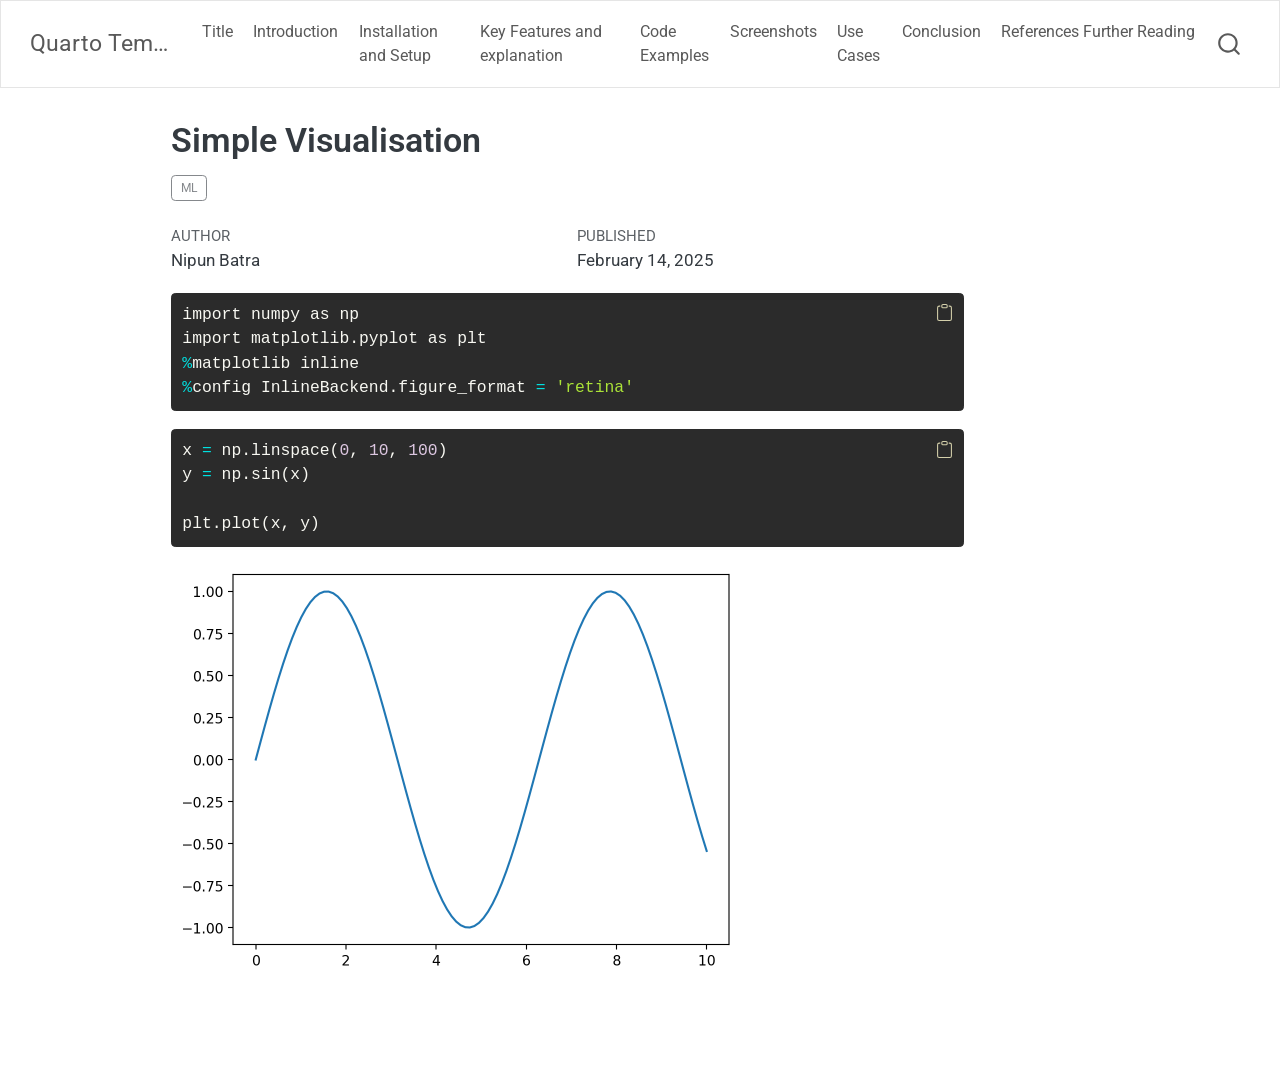
<file: posts/visualisation.html>
<!DOCTYPE html>
<html xmlns="http://www.w3.org/1999/xhtml" lang="en" xml:lang="en"><head>

<meta charset="utf-8">
<meta name="generator" content="quarto-1.9.37">

<meta name="viewport" content="width=device-width, initial-scale=1.0, user-scalable=yes">

<meta name="author" content="Nipun Batra">
<meta name="dcterms.date" content="2025-02-14">

<title>Simple Visualisation – Quarto Template</title>
<style>
/* Default styles provided by pandoc.
** See https://pandoc.org/MANUAL.html#variables-for-html for config info.
*/
code{white-space: pre-wrap;}
span.smallcaps{font-variant: small-caps;}
div.columns{display: flex; gap: min(4vw, 1.5em);}
div.column{flex: auto; overflow-x: auto;}
div.hanging-indent{margin-left: 1.5em; text-indent: -1.5em;}
ul.task-list{list-style: none;}
ul.task-list li input[type="checkbox"] {
  width: 0.8em;
  margin: 0 0.8em 0.2em -1em; /* quarto-specific, see https://github.com/quarto-dev/quarto-cli/issues/4556 */ 
  vertical-align: middle;
}
/* CSS for syntax highlighting */
html { -webkit-text-size-adjust: 100%; }
pre > code.sourceCode { white-space: pre; position: relative; }
pre > code.sourceCode > span { display: inline-block; line-height: 1.25; }
pre > code.sourceCode > span:empty { height: 1.2em; }
.sourceCode { overflow: visible; }
code.sourceCode > span { color: inherit; text-decoration: inherit; }
div.sourceCode { margin: 1em 0; }
pre.sourceCode { margin: 0; }
@media screen {
div.sourceCode { overflow: auto; }
}
@media print {
pre > code.sourceCode { white-space: pre-wrap; }
pre > code.sourceCode > span { text-indent: -5em; padding-left: 5em; }
}
pre.numberSource code
  { counter-reset: source-line 0; }
pre.numberSource code > span
  { position: relative; left: -4em; counter-increment: source-line; }
pre.numberSource code > span > a:first-child::before
  { content: counter(source-line);
    position: relative; left: -1em; text-align: right; vertical-align: baseline;
    border: none; display: inline-block;
    -webkit-touch-callout: none; -webkit-user-select: none;
    -khtml-user-select: none; -moz-user-select: none;
    -ms-user-select: none; user-select: none;
    padding: 0 4px; width: 4em;
  }
pre.numberSource { margin-left: 3em;  padding-left: 4px; }
div.sourceCode
  {   }
@media screen {
pre > code.sourceCode > span > a:first-child::before { text-decoration: underline; }
}
</style>


<script src="../site_libs/quarto-nav/quarto-nav.js"></script>
<script src="../site_libs/quarto-nav/headroom.min.js"></script>
<script src="../site_libs/clipboard/clipboard.min.js"></script>
<script src="../site_libs/quarto-search/autocomplete.umd.js"></script>
<script src="../site_libs/quarto-search/fuse.min.js"></script>
<script src="../site_libs/quarto-search/quarto-search.js"></script>
<meta name="quarto:offset" content="../">
<script src="../site_libs/quarto-html/quarto.js" type="module"></script>
<script src="../site_libs/quarto-html/tabsets/tabsets.js" type="module"></script>
<script src="../site_libs/quarto-html/popper.min.js"></script>
<script src="../site_libs/quarto-html/tippy.umd.min.js"></script>
<script src="../site_libs/quarto-html/anchor.min.js"></script>
<link href="../site_libs/quarto-html/tippy.css" rel="stylesheet">
<link href="../site_libs/quarto-html/quarto-syntax-highlighting-70be5ccd51f03de5ce195d75fadf0882.css" rel="stylesheet" id="quarto-text-highlighting-styles">
<script src="../site_libs/bootstrap/bootstrap.min.js"></script>
<link href="../site_libs/bootstrap/bootstrap-icons.css" rel="stylesheet">
<link href="../site_libs/bootstrap/bootstrap-27ea4b7053dcb2c42f6fd99e8b7cfd50.min.css" rel="stylesheet" append-hash="true" id="quarto-bootstrap" data-mode="light">
<script id="quarto-search-options" type="application/json">{
  "location": "navbar",
  "copy-button": false,
  "collapse-after": 3,
  "panel-placement": "end",
  "type": "overlay",
  "limit": 50,
  "keyboard-shortcut": [
    "f",
    "/",
    "s"
  ],
  "show-item-context": false,
  "language": {
    "search-no-results-text": "No results",
    "search-matching-documents-text": "matching documents",
    "search-copy-link-title": "Copy link to search",
    "search-hide-matches-text": "Hide additional matches",
    "search-more-match-text": "more match in this document",
    "search-more-matches-text": "more matches in this document",
    "search-clear-button-title": "Clear",
    "search-text-placeholder": "",
    "search-detached-cancel-button-title": "Cancel",
    "search-submit-button-title": "Submit",
    "search-label": "Search"
  }
}</script>


</head>

<body class="nav-fixed quarto-light">

<div id="quarto-search-results"></div>
  <header id="quarto-header" class="headroom fixed-top">
    <nav class="navbar navbar-expand-lg " data-bs-theme="dark">
      <div class="navbar-container container-fluid">
      <div class="navbar-brand-container mx-auto">
    <a class="navbar-brand" href="../index.html">
    <span class="navbar-title">Quarto Template</span>
    </a>
  </div>
            <div id="quarto-search" class="" title="Search"></div>
          <button class="navbar-toggler" type="button" data-bs-toggle="collapse" data-bs-target="#navbarCollapse" aria-controls="navbarCollapse" role="menu" aria-expanded="false" aria-label="Toggle navigation" onclick="if (window.quartoToggleHeadroom) { window.quartoToggleHeadroom(); }">
  <span class="navbar-toggler-icon"></span>
</button>
          <div class="collapse navbar-collapse" id="navbarCollapse">
            <ul class="navbar-nav navbar-nav-scroll ms-auto">
  <li class="nav-item">
    <a class="nav-link" href="../index.html#Title"> 
<span class="menu-text">Title</span></a>
  </li>  
  <li class="nav-item">
    <a class="nav-link" href="../index.html#Introduction"> 
<span class="menu-text">Introduction</span></a>
  </li>  
  <li class="nav-item">
    <a class="nav-link" href="../index.html#Installation-Setup"> 
<span class="menu-text">Installation and Setup</span></a>
  </li>  
  <li class="nav-item">
    <a class="nav-link" href="../index.html#Key-Features-Explanation"> 
<span class="menu-text">Key Features and explanation</span></a>
  </li>  
  <li class="nav-item">
    <a class="nav-link" href="../index.html#Code-Examples"> 
<span class="menu-text">Code Examples</span></a>
  </li>  
  <li class="nav-item">
    <a class="nav-link" href="../index.html#Screenshots"> 
<span class="menu-text">Screenshots</span></a>
  </li>  
  <li class="nav-item">
    <a class="nav-link" href="../index.html#Use-Cases"> 
<span class="menu-text">Use Cases</span></a>
  </li>  
  <li class="nav-item">
    <a class="nav-link" href="../index.html#Conclusion"> 
<span class="menu-text">Conclusion</span></a>
  </li>  
  <li class="nav-item">
    <a class="nav-link" href="../index.html#References-Further-Reading"> 
<span class="menu-text">References&nbsp;Further&nbsp;Reading</span></a>
  </li>  
</ul>
          </div> <!-- /navcollapse -->
            <div class="quarto-navbar-tools">
</div>
      </div> <!-- /container-fluid -->
    </nav>
</header>
<!-- content -->
<div id="quarto-content" class="quarto-container page-columns page-rows-contents page-layout-article page-navbar">
<!-- sidebar -->
<!-- margin-sidebar -->
    <div id="quarto-margin-sidebar" class="sidebar margin-sidebar zindex-bottom">
        
    </div>
<!-- main -->
<main class="content" id="quarto-document-content">

<header id="title-block-header" class="quarto-title-block default">
<div class="quarto-title">
<h1 class="title">Simple Visualisation</h1>
  <div class="quarto-categories">
    <div class="quarto-category">ML</div>
  </div>
  </div>



<div class="quarto-title-meta">

    <div>
    <div class="quarto-title-meta-heading">Author</div>
    <div class="quarto-title-meta-contents">
             <p>Nipun Batra </p>
          </div>
  </div>
    
    <div>
    <div class="quarto-title-meta-heading">Published</div>
    <div class="quarto-title-meta-contents">
      <p class="date">February 14, 2025</p>
    </div>
  </div>
  
    
  </div>
  


</header>


<div id="cell-1" class="cell" data-execution_count="1">
<div class="code-copy-outer-scaffold"><div class="sourceCode cell-code" id="cb1"><pre class="sourceCode python code-with-copy"><code class="sourceCode python"><span id="cb1-1"><a href="#cb1-1" aria-hidden="true" tabindex="-1"></a><span class="im">import</span> numpy <span class="im">as</span> np</span>
<span id="cb1-2"><a href="#cb1-2" aria-hidden="true" tabindex="-1"></a><span class="im">import</span> matplotlib.pyplot <span class="im">as</span> plt</span>
<span id="cb1-3"><a href="#cb1-3" aria-hidden="true" tabindex="-1"></a><span class="op">%</span>matplotlib inline</span>
<span id="cb1-4"><a href="#cb1-4" aria-hidden="true" tabindex="-1"></a><span class="op">%</span>config InlineBackend.figure_format <span class="op">=</span> <span class="st">'retina'</span></span></code></pre></div><button title="Copy to Clipboard" class="code-copy-button"><i class="bi"></i></button></div>
</div>
<div id="cell-2" class="cell" data-execution_count="2">
<div class="code-copy-outer-scaffold"><div class="sourceCode cell-code" id="cb2"><pre class="sourceCode python code-with-copy"><code class="sourceCode python"><span id="cb2-1"><a href="#cb2-1" aria-hidden="true" tabindex="-1"></a>x <span class="op">=</span> np.linspace(<span class="dv">0</span>, <span class="dv">10</span>, <span class="dv">100</span>)</span>
<span id="cb2-2"><a href="#cb2-2" aria-hidden="true" tabindex="-1"></a>y <span class="op">=</span> np.sin(x)</span>
<span id="cb2-3"><a href="#cb2-3" aria-hidden="true" tabindex="-1"></a></span>
<span id="cb2-4"><a href="#cb2-4" aria-hidden="true" tabindex="-1"></a>plt.plot(x, y)</span></code></pre></div><button title="Copy to Clipboard" class="code-copy-button"><i class="bi"></i></button></div>
<div class="cell-output cell-output-display">
<div>
<figure class="figure">
<p><img src="visualisation_files/figure-html/cell-3-output-1.png" width="568" height="413" class="figure-img"></p>
</figure>
</div>
</div>
</div>



</main> <!-- /main -->
<script id="quarto-html-after-body" type="application/javascript">
  window.document.addEventListener("DOMContentLoaded", function (event) {
    const icon = "";
    const anchorJS = new window.AnchorJS();
    anchorJS.options = {
      placement: 'right',
      icon: icon
    };
    anchorJS.add('.anchored');
    const isCodeAnnotation = (el) => {
      for (const clz of el.classList) {
        if (clz.startsWith('code-annotation-')) {                     
          return true;
        }
      }
      return false;
    }
    const onCopySuccess = function(e) {
      // button target
      const button = e.trigger;
      // don't keep focus
      button.blur();
      // flash "checked"
      button.classList.add('code-copy-button-checked');
      var currentTitle = button.getAttribute("title");
      button.setAttribute("title", "Copied!");
      let tooltip;
      if (window.bootstrap) {
        button.setAttribute("data-bs-toggle", "tooltip");
        button.setAttribute("data-bs-placement", "left");
        button.setAttribute("data-bs-title", "Copied!");
        tooltip = new bootstrap.Tooltip(button, 
          { trigger: "manual", 
            customClass: "code-copy-button-tooltip",
            offset: [0, -8]});
        tooltip.show();    
      }
      setTimeout(function() {
        if (tooltip) {
          tooltip.hide();
          button.removeAttribute("data-bs-title");
          button.removeAttribute("data-bs-toggle");
          button.removeAttribute("data-bs-placement");
        }
        button.setAttribute("title", currentTitle);
        button.classList.remove('code-copy-button-checked');
      }, 1000);
      // clear code selection
      e.clearSelection();
    }
    const getTextToCopy = function(trigger) {
      const outerScaffold = trigger.parentElement.cloneNode(true);
      const codeEl = outerScaffold.querySelector('code');
      for (const childEl of codeEl.children) {
        if (isCodeAnnotation(childEl)) {
          childEl.remove();
        }
      }
      return codeEl.innerText;
    }
    const clipboard = new window.ClipboardJS('.code-copy-button:not([data-in-quarto-modal])', {
      text: getTextToCopy
    });
    clipboard.on('success', onCopySuccess);
    if (window.document.getElementById('quarto-embedded-source-code-modal')) {
      const clipboardModal = new window.ClipboardJS('.code-copy-button[data-in-quarto-modal]', {
        text: getTextToCopy,
        container: window.document.getElementById('quarto-embedded-source-code-modal')
      });
      clipboardModal.on('success', onCopySuccess);
    }
      var localhostRegex = new RegExp(/^(?:http|https):\/\/localhost\:?[0-9]*\//);
      var mailtoRegex = new RegExp(/^mailto:/);
        var filterRegex = new RegExp("https:\/\/sravyashree777\.github\.io\/Tensor-flow\/");
      var isInternal = (href) => {
          return filterRegex.test(href) || localhostRegex.test(href) || mailtoRegex.test(href);
      }
      // Inspect non-navigation links and adorn them if external
     var links = window.document.querySelectorAll('a[href]:not(.nav-link):not(.navbar-brand):not(.toc-action):not(.sidebar-link):not(.sidebar-item-toggle):not(.pagination-link):not(.no-external):not([aria-hidden]):not(.dropdown-item):not(.quarto-navigation-tool):not(.about-link)');
      for (var i=0; i<links.length; i++) {
        const link = links[i];
        if (!isInternal(link.href)) {
          // undo the damage that might have been done by quarto-nav.js in the case of
          // links that we want to consider external
          if (link.dataset.originalHref !== undefined) {
            link.href = link.dataset.originalHref;
          }
        }
      }
    function tippyHover(el, contentFn, onTriggerFn, onUntriggerFn) {
      const config = {
        allowHTML: true,
        maxWidth: 500,
        delay: 100,
        arrow: false,
        appendTo: function(el) {
            return el.parentElement;
        },
        interactive: true,
        interactiveBorder: 10,
        theme: 'quarto',
        placement: 'bottom-start',
      };
      if (contentFn) {
        config.content = contentFn;
      }
      if (onTriggerFn) {
        config.onTrigger = onTriggerFn;
      }
      if (onUntriggerFn) {
        config.onUntrigger = onUntriggerFn;
      }
      window.tippy(el, config); 
    }
    const noterefs = window.document.querySelectorAll('a[role="doc-noteref"]');
    for (var i=0; i<noterefs.length; i++) {
      const ref = noterefs[i];
      tippyHover(ref, function() {
        // use id or data attribute instead here
        let href = ref.getAttribute('data-footnote-href') || ref.getAttribute('href');
        try { href = new URL(href).hash; } catch {}
        const id = href.replace(/^#\/?/, "");
        const note = window.document.getElementById(id);
        if (note) {
          return note.innerHTML;
        } else {
          return "";
        }
      });
    }
    const xrefs = window.document.querySelectorAll('a.quarto-xref');
    const processXRef = (id, note) => {
      // Strip column container classes
      const stripColumnClz = (el) => {
        el.classList.remove("page-full", "page-columns");
        if (el.children) {
          for (const child of el.children) {
            stripColumnClz(child);
          }
        }
      }
      stripColumnClz(note)
      if (id === null || id.startsWith('sec-')) {
        // Special case sections, only their first couple elements
        const container = document.createElement("div");
        if (note.children && note.children.length > 2) {
          container.appendChild(note.children[0].cloneNode(true));
          for (let i = 1; i < note.children.length; i++) {
            const child = note.children[i];
            if (child.tagName === "P" && child.innerText === "") {
              continue;
            } else {
              container.appendChild(child.cloneNode(true));
              break;
            }
          }
          if (window.Quarto?.typesetMath) {
            window.Quarto.typesetMath(container);
          }
          return container.innerHTML
        } else {
          if (window.Quarto?.typesetMath) {
            window.Quarto.typesetMath(note);
          }
          return note.innerHTML;
        }
      } else {
        // Remove any anchor links if they are present
        const anchorLink = note.querySelector('a.anchorjs-link');
        if (anchorLink) {
          anchorLink.remove();
        }
        if (window.Quarto?.typesetMath) {
          window.Quarto.typesetMath(note);
        }
        if (note.classList.contains("callout")) {
          return note.outerHTML;
        } else {
          return note.innerHTML;
        }
      }
    }
    for (var i=0; i<xrefs.length; i++) {
      const xref = xrefs[i];
      tippyHover(xref, undefined, function(instance) {
        instance.disable();
        let url = xref.getAttribute('href');
        let hash = undefined; 
        if (url.startsWith('#')) {
          hash = url;
        } else {
          try { hash = new URL(url).hash; } catch {}
        }
        if (hash) {
          const id = hash.replace(/^#\/?/, "");
          const note = window.document.getElementById(id);
          if (note !== null) {
            try {
              const html = processXRef(id, note.cloneNode(true));
              instance.setContent(html);
            } finally {
              instance.enable();
              instance.show();
            }
          } else {
            // See if we can fetch this
            fetch(url.split('#')[0])
            .then(res => res.text())
            .then(html => {
              const parser = new DOMParser();
              const htmlDoc = parser.parseFromString(html, "text/html");
              const note = htmlDoc.getElementById(id);
              if (note !== null) {
                const html = processXRef(id, note);
                instance.setContent(html);
              } 
            }).finally(() => {
              instance.enable();
              instance.show();
            });
          }
        } else {
          // See if we can fetch a full url (with no hash to target)
          // This is a special case and we should probably do some content thinning / targeting
          fetch(url)
          .then(res => res.text())
          .then(html => {
            const parser = new DOMParser();
            const htmlDoc = parser.parseFromString(html, "text/html");
            const note = htmlDoc.querySelector('main.content');
            if (note !== null) {
              // This should only happen for chapter cross references
              // (since there is no id in the URL)
              // remove the first header
              if (note.children.length > 0 && note.children[0].tagName === "HEADER") {
                note.children[0].remove();
              }
              const html = processXRef(null, note);
              instance.setContent(html);
            } 
          }).finally(() => {
            instance.enable();
            instance.show();
          });
        }
      }, function(instance) {
      });
    }
        let selectedAnnoteEl;
        const selectorForAnnotation = ( cell, annotation) => {
          let cellAttr = 'data-code-cell="' + cell + '"';
          let lineAttr = 'data-code-annotation="' +  annotation + '"';
          const selector = 'span[' + cellAttr + '][' + lineAttr + ']';
          return selector;
        }
        const selectCodeLines = (annoteEl) => {
          const doc = window.document;
          const targetCell = annoteEl.getAttribute("data-target-cell");
          const targetAnnotation = annoteEl.getAttribute("data-target-annotation");
          const annoteSpan = window.document.querySelector(selectorForAnnotation(targetCell, targetAnnotation));
          const lines = annoteSpan.getAttribute("data-code-lines").split(",");
          const lineIds = lines.map((line) => {
            return targetCell + "-" + line;
          })
          let top = null;
          let height = null;
          let parent = null;
          if (lineIds.length > 0) {
              //compute the position of the single el (top and bottom and make a div)
              const el = window.document.getElementById(lineIds[0]);
              top = el.offsetTop;
              height = el.offsetHeight;
              parent = el.parentElement.parentElement;
            if (lineIds.length > 1) {
              const lastEl = window.document.getElementById(lineIds[lineIds.length - 1]);
              const bottom = lastEl.offsetTop + lastEl.offsetHeight;
              height = bottom - top;
            }
            if (top !== null && height !== null && parent !== null) {
              // cook up a div (if necessary) and position it 
              let div = window.document.getElementById("code-annotation-line-highlight");
              if (div === null) {
                div = window.document.createElement("div");
                div.setAttribute("id", "code-annotation-line-highlight");
                div.style.position = 'absolute';
                parent.appendChild(div);
              }
              div.style.top = top - 2 + "px";
              div.style.height = height + 4 + "px";
              div.style.left = 0;
              let gutterDiv = window.document.getElementById("code-annotation-line-highlight-gutter");
              if (gutterDiv === null) {
                gutterDiv = window.document.createElement("div");
                gutterDiv.setAttribute("id", "code-annotation-line-highlight-gutter");
                gutterDiv.style.position = 'absolute';
                const codeCell = window.document.getElementById(targetCell);
                const gutter = codeCell.querySelector('.code-annotation-gutter');
                gutter.appendChild(gutterDiv);
              }
              gutterDiv.style.top = top - 2 + "px";
              gutterDiv.style.height = height + 4 + "px";
            }
            selectedAnnoteEl = annoteEl;
          }
        };
        const unselectCodeLines = () => {
          const elementsIds = ["code-annotation-line-highlight", "code-annotation-line-highlight-gutter"];
          elementsIds.forEach((elId) => {
            const div = window.document.getElementById(elId);
            if (div) {
              div.remove();
            }
          });
          selectedAnnoteEl = undefined;
        };
          // Handle positioning of the toggle
      window.addEventListener(
        "resize",
        throttle(() => {
          elRect = undefined;
          if (selectedAnnoteEl) {
            selectCodeLines(selectedAnnoteEl);
          }
        }, 10)
      );
      function throttle(fn, ms) {
      let throttle = false;
      let timer;
        return (...args) => {
          if(!throttle) { // first call gets through
              fn.apply(this, args);
              throttle = true;
          } else { // all the others get throttled
              if(timer) clearTimeout(timer); // cancel #2
              timer = setTimeout(() => {
                fn.apply(this, args);
                timer = throttle = false;
              }, ms);
          }
        };
      }
        // Attach click handler to the DT
        const annoteDls = window.document.querySelectorAll('dt[data-target-cell]');
        for (const annoteDlNode of annoteDls) {
          annoteDlNode.addEventListener('click', (event) => {
            const clickedEl = event.target;
            if (clickedEl !== selectedAnnoteEl) {
              unselectCodeLines();
              const activeEl = window.document.querySelector('dt[data-target-cell].code-annotation-active');
              if (activeEl) {
                activeEl.classList.remove('code-annotation-active');
              }
              selectCodeLines(clickedEl);
              clickedEl.classList.add('code-annotation-active');
            } else {
              // Unselect the line
              unselectCodeLines();
              clickedEl.classList.remove('code-annotation-active');
            }
          });
        }
    const findCites = (el) => {
      const parentEl = el.parentElement;
      if (parentEl) {
        const cites = parentEl.dataset.cites;
        if (cites) {
          return {
            el,
            cites: cites.split(' ')
          };
        } else {
          return findCites(el.parentElement)
        }
      } else {
        return undefined;
      }
    };
    var bibliorefs = window.document.querySelectorAll('a[role="doc-biblioref"]');
    for (var i=0; i<bibliorefs.length; i++) {
      const ref = bibliorefs[i];
      const citeInfo = findCites(ref);
      if (citeInfo) {
        tippyHover(citeInfo.el, function() {
          var popup = window.document.createElement('div');
          citeInfo.cites.forEach(function(cite) {
            var citeDiv = window.document.createElement('div');
            citeDiv.classList.add('hanging-indent');
            citeDiv.classList.add('csl-entry');
            var biblioDiv = window.document.getElementById('ref-' + cite);
            if (biblioDiv) {
              citeDiv.innerHTML = biblioDiv.innerHTML;
            }
            popup.appendChild(citeDiv);
          });
          return popup.innerHTML;
        });
      }
    }
  });
  </script>
</div> <!-- /content -->




</body></html>
</file>
<file: site_libs/quarto-html/tippy.css>
.tippy-box[data-animation=fade][data-state=hidden]{opacity:0}[data-tippy-root]{max-width:calc(100vw - 10px)}.tippy-box{position:relative;background-color:#333;color:#fff;border-radius:4px;font-size:14px;line-height:1.4;white-space:normal;outline:0;transition-property:transform,visibility,opacity}.tippy-box[data-placement^=top]>.tippy-arrow{bottom:0}.tippy-box[data-placement^=top]>.tippy-arrow:before{bottom:-7px;left:0;border-width:8px 8px 0;border-top-color:initial;transform-origin:center top}.tippy-box[data-placement^=bottom]>.tippy-arrow{top:0}.tippy-box[data-placement^=bottom]>.tippy-arrow:before{top:-7px;left:0;border-width:0 8px 8px;border-bottom-color:initial;transform-origin:center bottom}.tippy-box[data-placement^=left]>.tippy-arrow{right:0}.tippy-box[data-placement^=left]>.tippy-arrow:before{border-width:8px 0 8px 8px;border-left-color:initial;right:-7px;transform-origin:center left}.tippy-box[data-placement^=right]>.tippy-arrow{left:0}.tippy-box[data-placement^=right]>.tippy-arrow:before{left:-7px;border-width:8px 8px 8px 0;border-right-color:initial;transform-origin:center right}.tippy-box[data-inertia][data-state=visible]{transition-timing-function:cubic-bezier(.54,1.5,.38,1.11)}.tippy-arrow{width:16px;height:16px;color:#333}.tippy-arrow:before{content:"";position:absolute;border-color:transparent;border-style:solid}.tippy-content{position:relative;padding:5px 9px;z-index:1}
</file>
<file: site_libs/quarto-html/quarto-syntax-highlighting-70be5ccd51f03de5ce195d75fadf0882.css>
/* quarto syntax highlight colors */
:root {
  --quarto-hl-ot-color: #ffa07a;
  --quarto-hl-at-color: #ffd700;
  --quarto-hl-ss-color: #abe338;
  --quarto-hl-an-color: #d4d0ab;
  --quarto-hl-fu-color: #ffd700;
  --quarto-hl-st-color: #abe338;
  --quarto-hl-cf-color: #ffa07a;
  --quarto-hl-op-color: #00e0e0;
  --quarto-hl-er-color: #dcc6e0;
  --quarto-hl-bn-color: #dcc6e0;
  --quarto-hl-al-color: #dcc6e0;
  --quarto-hl-va-color: #f5ab35;
  --quarto-hl-bu-color: #f5ab35;
  --quarto-hl-ex-color: #ffd700;
  --quarto-hl-pp-color: #dcc6e0;
  --quarto-hl-in-color: #d4d0ab;
  --quarto-hl-vs-color: #abe338;
  --quarto-hl-wa-color: #d4d0ab;
  --quarto-hl-do-color: #d4d0ab;
  --quarto-hl-ch-color: #abe338;
  --quarto-hl-dt-color: #dcc6e0;
  --quarto-hl-fl-color: #f5ab35;
  --quarto-hl-co-color: #d4d0ab;
  --quarto-hl-cv-color: #d4d0ab;
  --quarto-hl-cn-color: #ffa07a;
  --quarto-hl-sc-color: #00e0e0;
  --quarto-hl-dv-color: #dcc6e0;
  --quarto-hl-kw-color: #ffa07a;
}

/* other quarto variables */
:root {
  --quarto-font-monospace: SFMono-Regular, Menlo, Monaco, Consolas, "Liberation Mono", "Courier New", monospace;
}

/* syntax highlight based on Pandoc's rules */
pre > code.sourceCode > span {
  color: #f8f8f2;
}

code.sourceCode > span {
  color: #f8f8f2;
}

div.sourceCode,
div.sourceCode pre.sourceCode {
  color: #f8f8f2;
}

/* Normal */
code span {
  color: #f8f8f2;
}

/* Alert */
code span.al {
  color: #dcc6e0;
  font-style: inherit;
}

/* Annotation */
code span.an {
  color: #d4d0ab;
  font-style: inherit;
}

/* Attribute */
code span.at {
  color: #ffd700;
  font-style: inherit;
}

/* BaseN */
code span.bn {
  color: #dcc6e0;
  font-style: inherit;
}

/* BuiltIn */
code span.bu {
  color: #f5ab35;
  font-style: inherit;
}

/* ControlFlow */
code span.cf {
  color: #ffa07a;
  font-style: inherit;
}

/* Char */
code span.ch {
  color: #abe338;
  font-style: inherit;
}

/* Constant */
code span.cn {
  color: #ffa07a;
  font-style: inherit;
}

/* Comment */
code span.co {
  color: #d4d0ab;
  font-style: inherit;
}

/* CommentVar */
code span.cv {
  color: #d4d0ab;
  font-style: italic;
}

/* Documentation */
code span.do {
  color: #d4d0ab;
  font-style: italic;
}

/* DataType */
code span.dt {
  color: #dcc6e0;
  font-style: inherit;
}

/* DecVal */
code span.dv {
  color: #dcc6e0;
  font-style: inherit;
}

/* Error */
code span.er {
  color: #dcc6e0;
  font-style: inherit;
}

/* Extension */
code span.ex {
  color: #ffd700;
  font-style: inherit;
}

/* Float */
code span.fl {
  color: #f5ab35;
  font-style: inherit;
}

/* Function */
code span.fu {
  color: #ffd700;
  font-style: inherit;
}

/* Import */
code span.im {
  font-style: inherit;
}

/* Information */
code span.in {
  color: #d4d0ab;
  font-style: inherit;
}

/* Keyword */
code span.kw {
  color: #ffa07a;
  font-style: inherit;
}

/* Operator */
code span.op {
  color: #00e0e0;
  font-style: inherit;
}

/* Other */
code span.ot {
  color: #ffa07a;
  font-style: inherit;
}

/* Preprocessor */
code span.pp {
  color: #dcc6e0;
  font-style: inherit;
}

/* SpecialChar */
code span.sc {
  color: #00e0e0;
  font-style: inherit;
}

/* SpecialString */
code span.ss {
  color: #abe338;
  font-style: inherit;
}

/* String */
code span.st {
  color: #abe338;
  font-style: inherit;
}

/* Variable */
code span.va {
  color: #f5ab35;
  font-style: inherit;
}

/* VerbatimString */
code span.vs {
  color: #abe338;
  font-style: inherit;
}

/* Warning */
code span.wa {
  color: #d4d0ab;
  font-style: italic;
}

.prevent-inlining {
  content: "</";
}

/*# sourceMappingURL=c9f3124f35b401e9ebb6ca0290628a8b.css.map */
</file>
